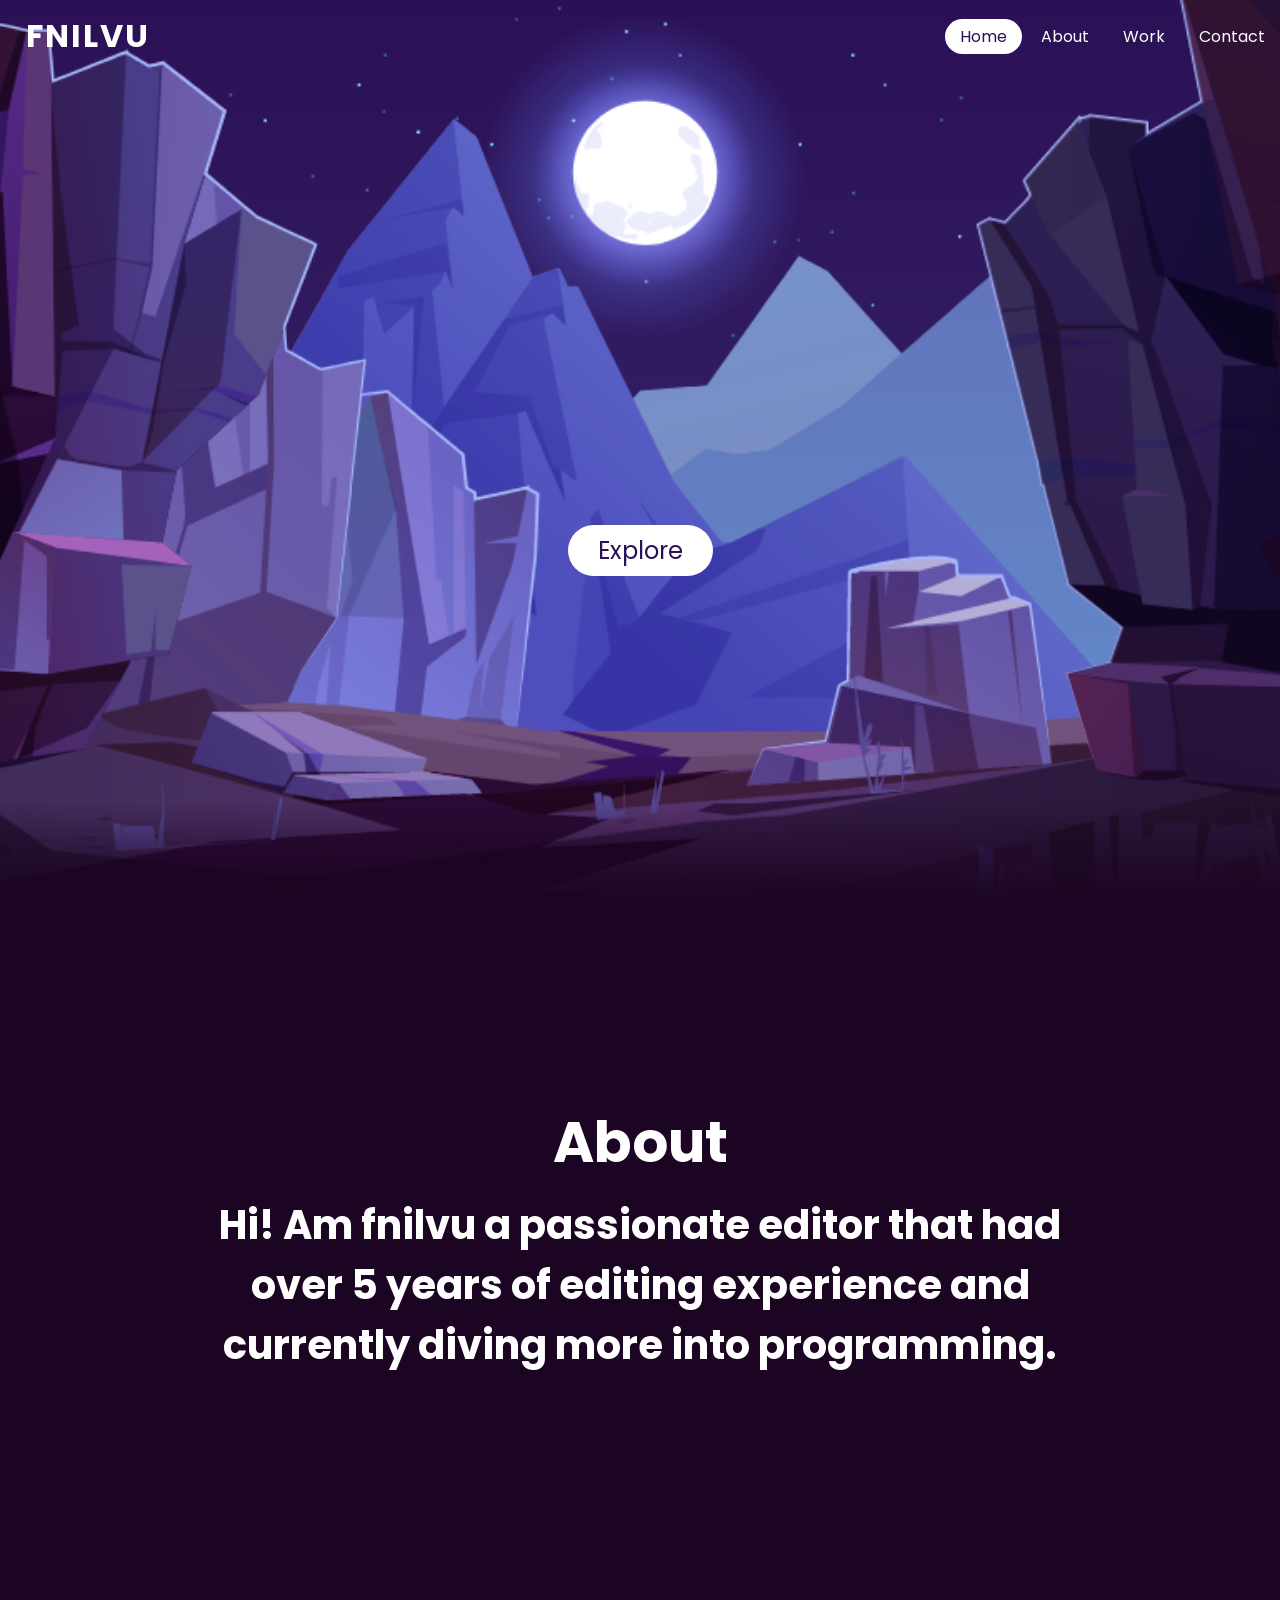
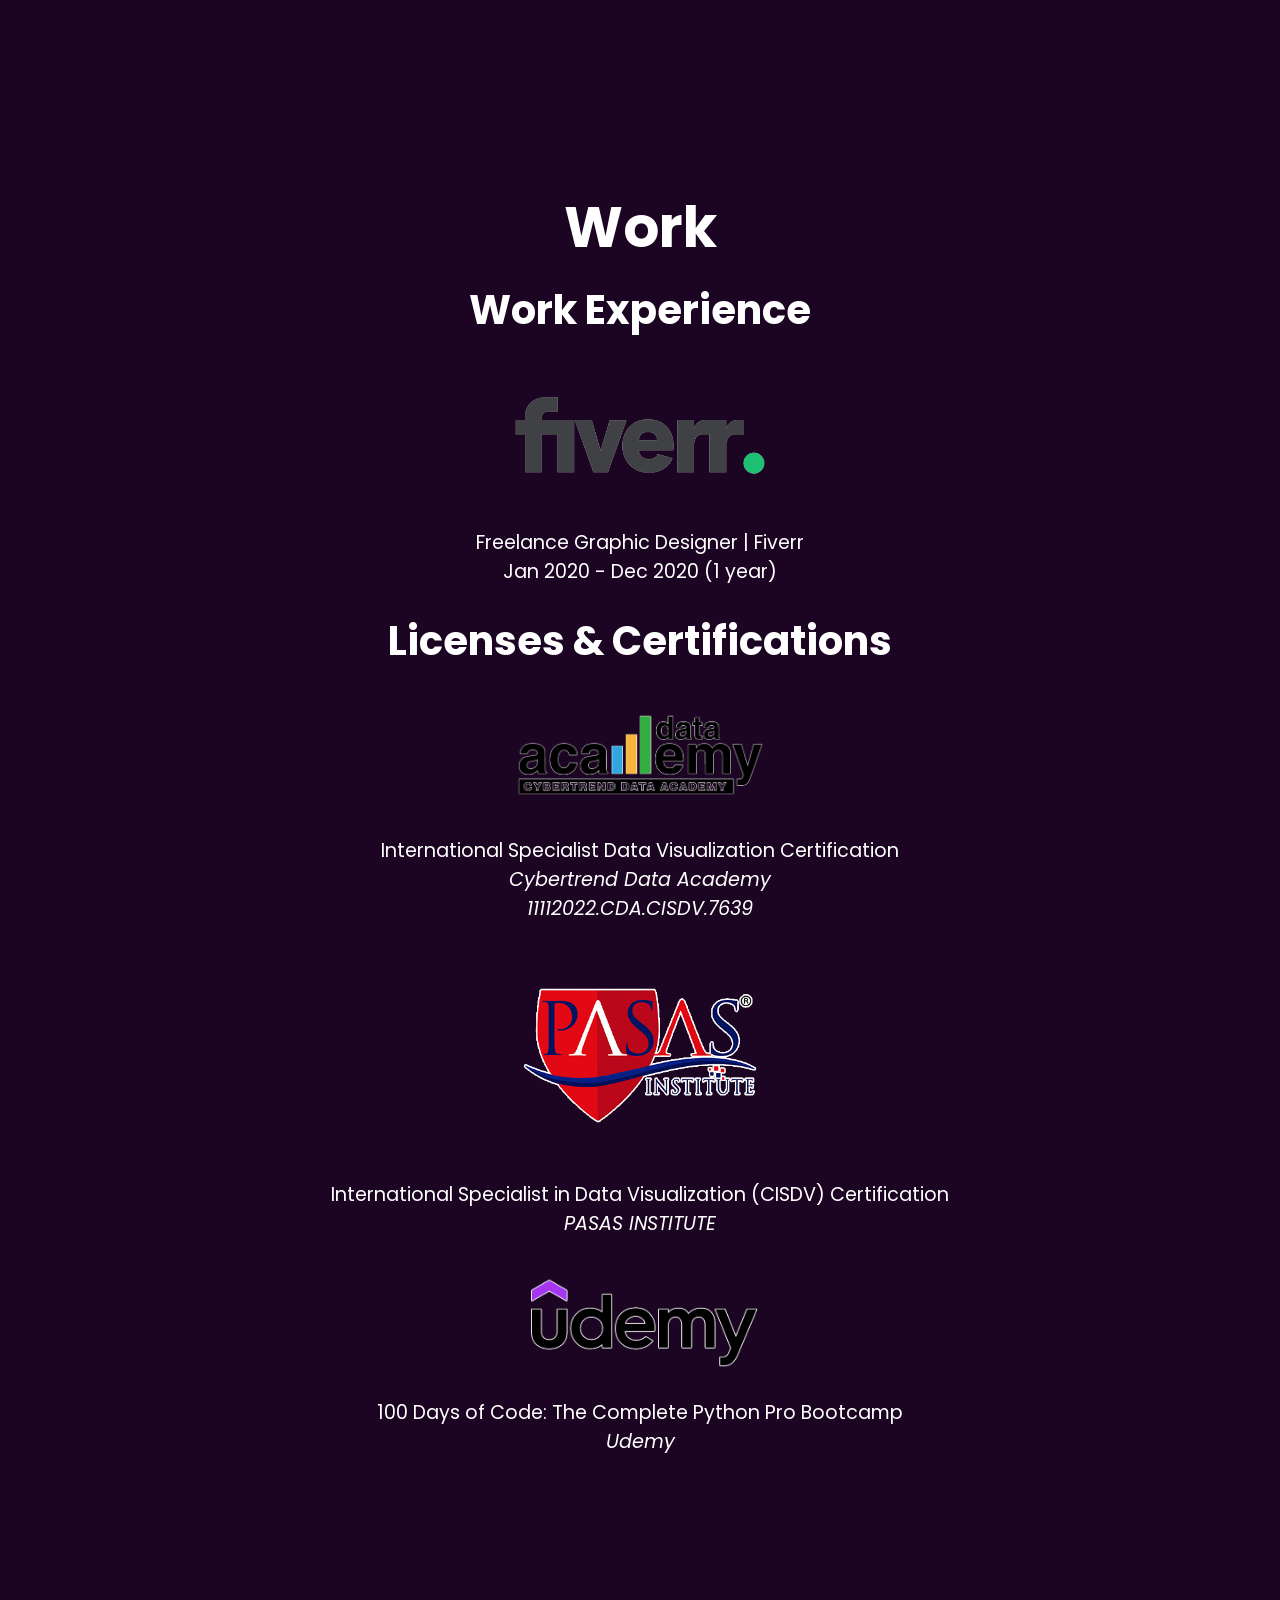
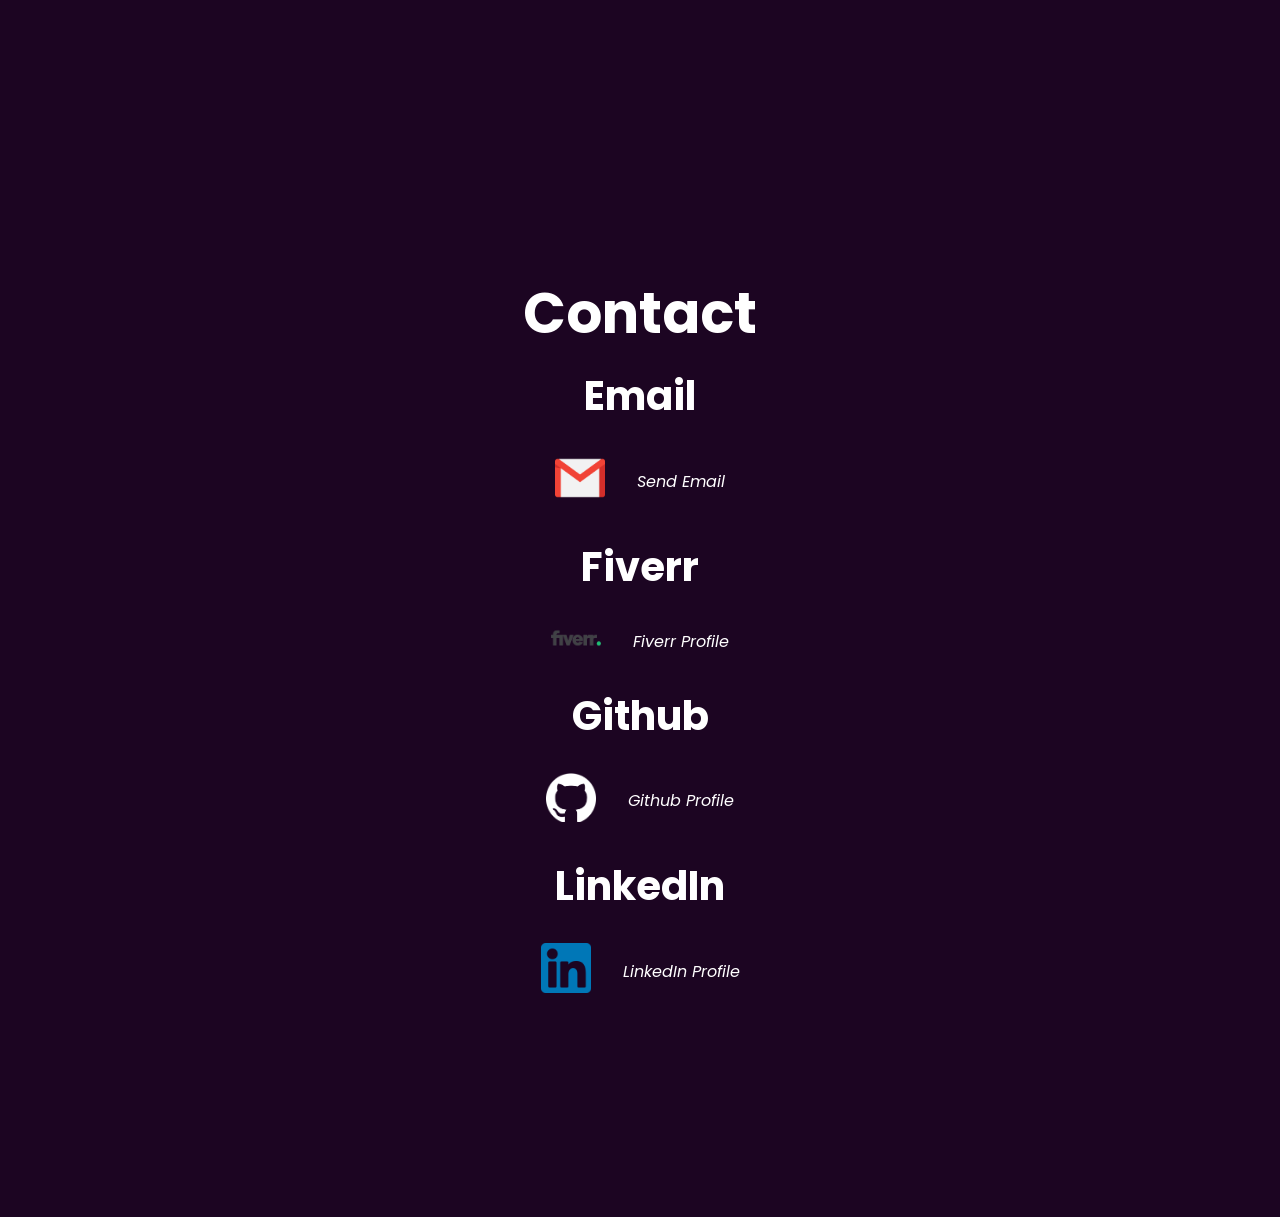
<file: day82-python-web-development/index.html>
<!DOCTYPE html>
<html lang="en">

<head>
    <meta charset="UTF-8">
    <meta http-equiv="X-UA-Compatible" content="IE=edge">
    <!-- <link href="https://cdn.jsdelivr.net/npm/bootstrap@5.1.3/dist/css/bootstrap.min.css" rel="stylesheet"
        integrity="sha384-1BmE4kWBq78iYhFldvKuhfTAU6auU8tT94WrHftjDbrCEXSU1oBoqyl2QvZ6jIW3" crossorigin="anonymous">
    <script src="https://cdn.jsdelivr.net/npm/@popperjs/core@2.10.2/dist/umd/popper.min.js"
        integrity="sha384-7+zCNj/IqJ95wo16oMtfsKbZ9ccEh31eOz1HGyDuCQ6wgnyJNSYdrPa03rtR1zdB"
        crossorigin="anonymous"></script>
    <script src="https://cdn.jsdelivr.net/npm/bootstrap@5.1.3/dist/js/bootstrap.min.js"
        integrity="sha384-QJHtvGhmr9XOIpI6YVutG+2QOK9T+ZnN4kzFN1RtK3zEFEIsxhlmWl5/YESvpZ13"
        crossorigin="anonymous"></script> -->
    <meta name="viewport" content="width=device-width, initial-scale=1.0">
    <link rel="stylesheet" href="https://cdnjs.cloudflare.com/ajax/libs/font-awesome/4.7.0/css/font-awesome.min.css">
    <link rel="stylesheet" href="style.css">
    <title>Parallax Scrolling Website | Vanilla Javascript</title>
</head>

<body>
    <header>
        <a href="#contact" class="logo">Fnilvu</a>
        <div class="topnav" id="myTopnav">
            <ul>
                <li>
                    <a href="javascript:void(0);" class="icon" onclick="myFunction()">
                        <i class="fa fa-bars"></i>
                    </a>
                    <a href="#top" class="active">Home</a>
                    <a href="#sec">About</a>
                    <a href="#work">Work</a>
                    <a href="#contact">Contact</a>
                </li>
            </ul>
        </div>
    </header>
    <section>
        <img src="stars.png" id="stars">
        <img src="moon.png" id="moon">
        <img src="mountains_behind.png" id="mountains_behind">
        <h2 id="text">Hello World!</h2>
        <a href="#sec" id="btn">Explore</a>
        <img src="mountains_front.png" id="mountains_front">

    </section>
    <div class="sec" id="sec">
        <h2>About</h2>

        <h3 style="text-align:center">Hi! Am fnilvu a passionate editor that had over 5 years of editing
            experience and currently diving more into programming.
        </h3>

    </div>
    <div id="work">
        <div class="sec" id="sec">
            <h2>Work</h2>
            <h3>Work Experience</h3>
            <div class="content">
                <img src="Fiverr-Logo.png" alt="Fiverr-Logo" width="250">
                <p>Freelance Graphic Designer | Fiverr
                    <br>
                    Jan 2020 - Dec 2020 (1 year)
                </p>
            </div>

            <h3>Licenses & Certifications</h3>
            <div class="content">
                <img src="cybertrend-logo.png" alt="cybertrend-logo" width="250">
                <p>International Specialist Data Visualization
                    Certification
                    <br>
                    <em>Cybertrend Data Academy</em>
                    <br>
                    <em>11112022.CDA.CISDV.7639</em>
                </p>
            </div>
            <div class="content">
                <img src="pasas-logo.png" alt="pasas-logo" width="250">
                <p>International Specialist in Data Visualization
                    (CISDV) Certification
                    <br>
                    <em>PASAS INSTITUTE</em>
                </p>
            </div>
            <div class="content">
                <img src="Udemy_logo.png" alt="udemy-logo" width="250">
                <p>100 Days of Code: The Complete Python Pro
                    Bootcamp
                    <br>
                    <em>Udemy</em>
                </p>
            </div>
        </div>
    </div>

    <div id="contact">
        <div class="sec" id="sec">
            <h2>Contact</h2>
            <h3>Email</h3>
            <table>
                <td>
                    <table>
                        <tr>
                            <img src="gmail.png" alt="gmail-Logo" width="50">

                        </tr>
                    </table>
                </td>
                <td>
                    <table>

                        <tr>
                            <a href="mailto:mamatmks45@gmail.com"><em>Send Email</em></a>
                        </tr>
                    </table>
                </td>
            </table>

            <h3>Fiverr</h3>
            <table>
                <td>
                    <table>
                        <tr>
                            <img src="Fiverr-Logo.png" alt="Fiverr-Logo" width="50">

                        </tr>
                    </table>
                </td>
                <td>
                    <table>

                        <tr>
                            <a href="https://www.fiverr.com/fnilvuwu"><em>Fiverr Profile</em></a>
                        </tr>
                    </table>
                </td>
            </table>
            <h3>Github</h3>
            <table>
                <td>
                    <table>
                        <tr>
                            <img src="github-mark-white.png" alt="github-Logo" width="50">
                        </tr>
                    </table>
                </td>
                <td>
                    <table>
                        <tr>
                            <a href="https://github.com/fnilvuwu"><em>Github Profile</em></a>
                        </tr>
                    </table>
                </td>
            </table>
            <h3>LinkedIn</h3>

            <table>
                <td>
                    <table>
                        <tr>
                            <img src="linkedin.png" alt="linkedin-logo" width="50">
                        </tr>
                    </table>
                </td>
                <td>
                    <table>
                        <tr>
                            <a href="linkedin.com/in/rahmatullah-r-
                            a250b5192"><em>LinkedIn Profile</em></a>
                        </tr>
                    </table>
                </td>
            </table>
        </div>
    </div>

    <script>
        let stars = document.getElementById('stars')
        let moon = document.getElementById('moon')
        let mountains_behind = document.getElementById('mountains_behind')
        let text = document.getElementById('text')
        let btn = document.getElementById('btn')
        let mountains_front = document.getElementById('mountains_front')
        let header = document.querySelector('header')

        window.addEventListener('scroll', function () {
            let value = window.scrollY;
            stars.style.left = value * 0.25 + 'px';
            moon.style.top = value * 1.05 + 'px';
            mountains_behind.style.top = value * 0.5 + 'px';
            mountains_front.style.top = value * 0 + 'px';
            text.style.marginRight = value * 4 + 'px';
            text.style.marginTop = value * 1.5 + 'px';
            btn.style.marginTop = value * 1.5 + 'px';
            header.style.top = value * 0.5 + 'px';

        })

        function myFunction() {
            var x = document.getElementById("myTopnav");
            if (x.className === "topnav") {
                x.className += " responsive";
            } else {
                x.className = "topnav";
            }
        }
    </script>
</body>

</html>
</file>
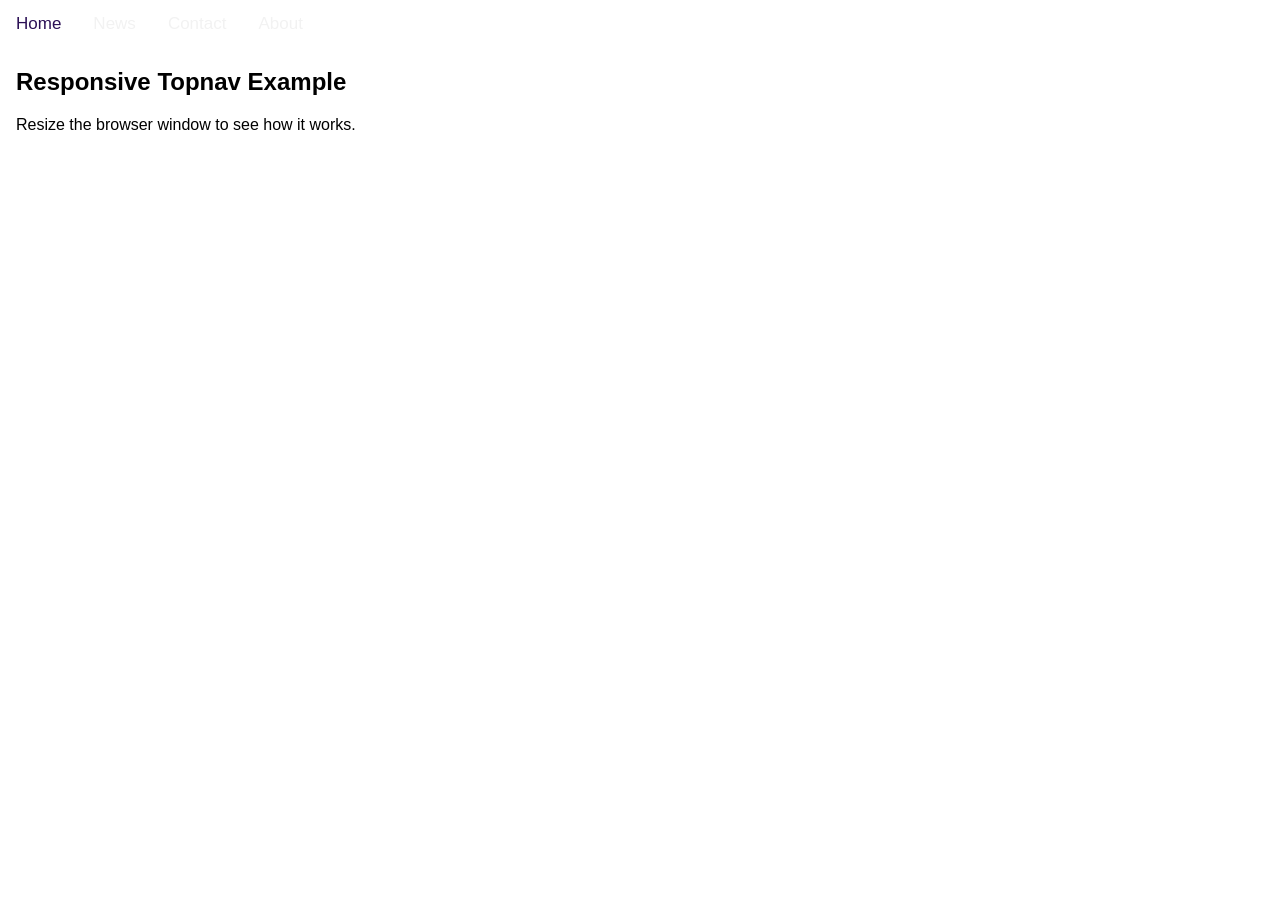
<file: day82-python-web-development/tes/index.html>
<!DOCTYPE html>
<html>
<head>
<meta name="viewport" content="width=device-width, initial-scale=1">
<link rel="stylesheet" href="https://cdnjs.cloudflare.com/ajax/libs/font-awesome/4.7.0/css/font-awesome.min.css">
<link rel="stylesheet" href="style.css">
</head>
<body>

<div class="topnav" id="myTopnav">
  <a href="#home" class="active">Home</a>
  <a href="#news">News</a>
  <a href="#contact">Contact</a>
  <a href="#about">About</a>
  <a href="javascript:void(0);" class="icon" onclick="myFunction()">
    <i class="fa fa-bars"></i>
  </a>
</div>

<div style="padding-left:16px">
  <h2>Responsive Topnav Example</h2>
  <p>Resize the browser window to see how it works.</p>
</div>

<script>
function myFunction() {
  var x = document.getElementById("myTopnav");
  if (x.className === "topnav") {
    x.className += " responsive";
  } else {
    x.className = "topnav";
  }
}
</script>

</body>
</html>
</file>
<file: day82-python-web-development/style.css>
@import url("https://fonts.googleapis.com/css2?family=Poppins:wght@400;500;600;700;800;900&display=swap");

* {
    margin: 0;
    padding: 0;
    box-sizing: border-box;
    font-family: 'Poppins', sans-serif;
    scroll-behavior: smooth;
}

a {
    text-decoration: none;
    color: #fff;
}

body {
    min-height: 100vh;
    overflow-x: hidden;
    background: linear-gradient(#2b1055, #7597de);
}

header {
    position: absolute;
    top: 0;
    left: 0;
    width: 100%;
    padding: 4vh 2vw;
    display: flex;
    align-items: center;
    z-index: 10000;
}

header .logo {
    position: absolute;
    color: #fff;
    font-weight: 700;
    text-decoration: none;
    font-size: 2em;
    text-transform: uppercase;
    letter-spacing: 2px;
}

header div {
    position: absolute;
    right: 0;
}

header div ul {
    display: flex;
    justify-content: center;
    align-items: center;
}



header div ul li {
    list-style: none;
    margin-left: 20px;
}

header div ul li a {
    text-decoration: none;
    padding: 6px 15px;
    color: #fff;
    border-radius: 20px;
}

header div ul li a:hover,
header div ul li a.active {
    background: #fff;
    color: #2b1055;
}

section {
    position: relative;
    width: 100vw;
    height: 100vh;
    padding: 100px;
    display: flex;
    justify-content: center;
    align-items: center;
    overflow: hidden;
}

section::before {
    content: '';
    position: absolute;
    bottom: 0;
    width: 100%;
    height: 100px;
    background: linear-gradient(to top, #1c0522, transparent);
    z-index: 1000;
}

section img {
    position: absolute;
    top: 0;
    left: 0;
    width: 100%;
    height: 100%;
    object-fit: cover;
    pointer-events: none;
}

section img#moon {
    mix-blend-mode: screen;
}

section img#mountains_front {
    z-index: 10;
}

#text {
    position: absolute;
    right: -350px;
    color: #fff;
    white-space: nowrap;
    font-size: 5em;
    /* font-size: 7.5vw; */
    z-index: 9;
}

#btn {
    text-decoration: none;
    display: inline-block;
    padding: 8px 30px;
    border-radius: 40px;
    background: #fff;
    color: #2b1055;
    font-size: 1.5em;
    z-index: 9;
    transform: translateY(100px);
}

.sec {
    position: relative;
    padding: 200px;
    background: #1c0522;

}

.sec h2 {
    font-size: 3.5em;
    margin-bottom: 10px;
    color: #fff;
    text-align: center;

}

.sec h3 {
    font-size: 2.5em;
    margin-bottom: 10px;
    margin-top: 10px;
    color: #fff;
}


.sec p {
    font-size: 1.2em;
    color: #fff;
}

.topnav a.icon {
    display: none;
}

#contact {
    text-align: center;
    align-items: center;
}

table {
    margin-left: auto;
    margin-right: auto;
}

th,
td {
    padding: 15px;
}

.content {
    padding: 15px;
}

p {
    padding-top: 15px;
}

#work {
    align-items: center;
    text-align: center;
}

#about {
    text-align: center;
}

@media screen and (max-width: 600px) {
    .topnav ul li a {
        display: none;
    }

    .topnav ul li a.icon {
        display: block;
    }
}

@media screen and (max-width: 900px) {
    #text {
        right: -500px;
    }

    #work {
        align-items: center;
        text-align: center;
    }

    #about {
        text-align: center;
    }
}

@media screen and (max-width: 600px) {

    .topnav.responsive ul li a.icon {

        background: #fff;
        color: #2b1055;
        float: right;
    }

    .topnav.responsive ul li a {
        float: none;
        display: block;
    }

    .sec {
        padding: 10vw;

    }

    header {
        padding: 2vh 2vw;
        align-items: unset;
    }




}

@media screen and (max-height: 600px) {
    header {
        padding: 8vh 2vw;
    }
}
</file>
<file: day82-python-web-development/tes/style.css>
body {
    margin: 0;
    font-family: Arial, Helvetica, sans-serif;
}

.topnav {
    overflow: hidden;
    background-color: transparent;
}

.topnav a {
    float: left;
    display: block;
    color: #f2f2f2;
    text-align: center;
    padding: 14px 16px;
    text-decoration: none;
    font-size: 17px;
}

.topnav a:hover {
    background-color: #fff;
    color: #2b1055;
}

.topnav a.active {
    background-color: #fff;
    color: #2b1055;
}

.topnav .icon {
    display: none;
}

@media screen and (max-width: 600px) {
    .topnav a:not(:first-child) {
        display: none;
    }

    .topnav a.icon {
        float: right;
        display: block;
    }
}

@media screen and (max-width: 600px) {
    .topnav.responsive {
        position: relative;
    }

    .topnav.responsive .icon {
        position: absolute;
        right: 0;
        top: 0;
    }

    .topnav.responsive a {
        float: none;
        display: block;
        text-align: left;
    }
}
</file>
